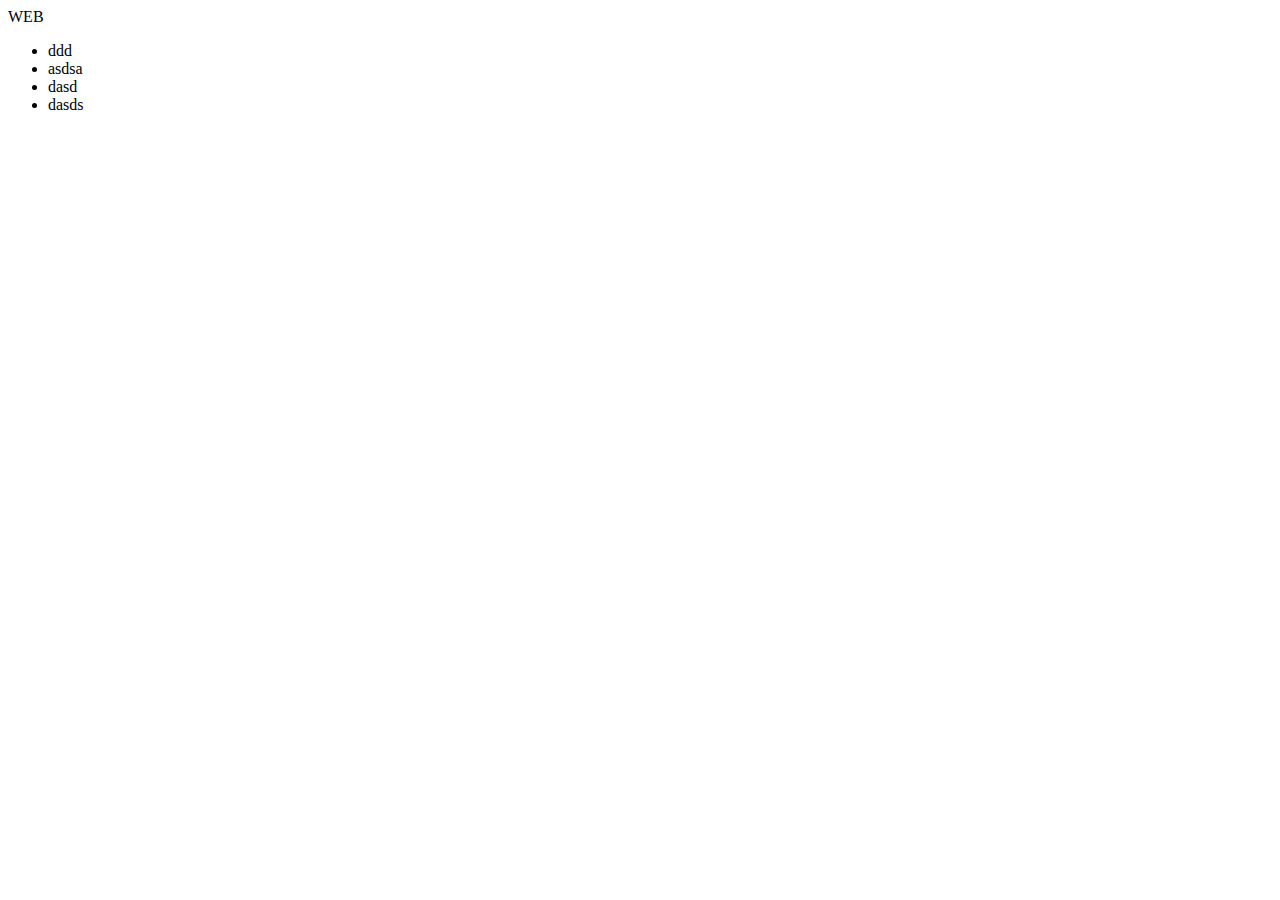
<file: HTML/index.html>
<!DOCTYPE html>
<html lang="en">
<head>
    <meta charset="UTF-8">
    <meta http-equiv="X-UA-Compatible" content="IE=edge">
    <meta name="viewport" content="width=device-width, initial-scale=1.0">
    <title>Document</title>
    <link rel="stylesheet" href="../CSS/style.css">
</head>
<body>
    <header>WEB</header>
    <body>
        <ul>
            <li>ddd</li>
            <li>asdsa</li>
            <li>dasd</li>
            <li>dasds</li>
        </ul>
    </body>
</body>
</html>
</file>
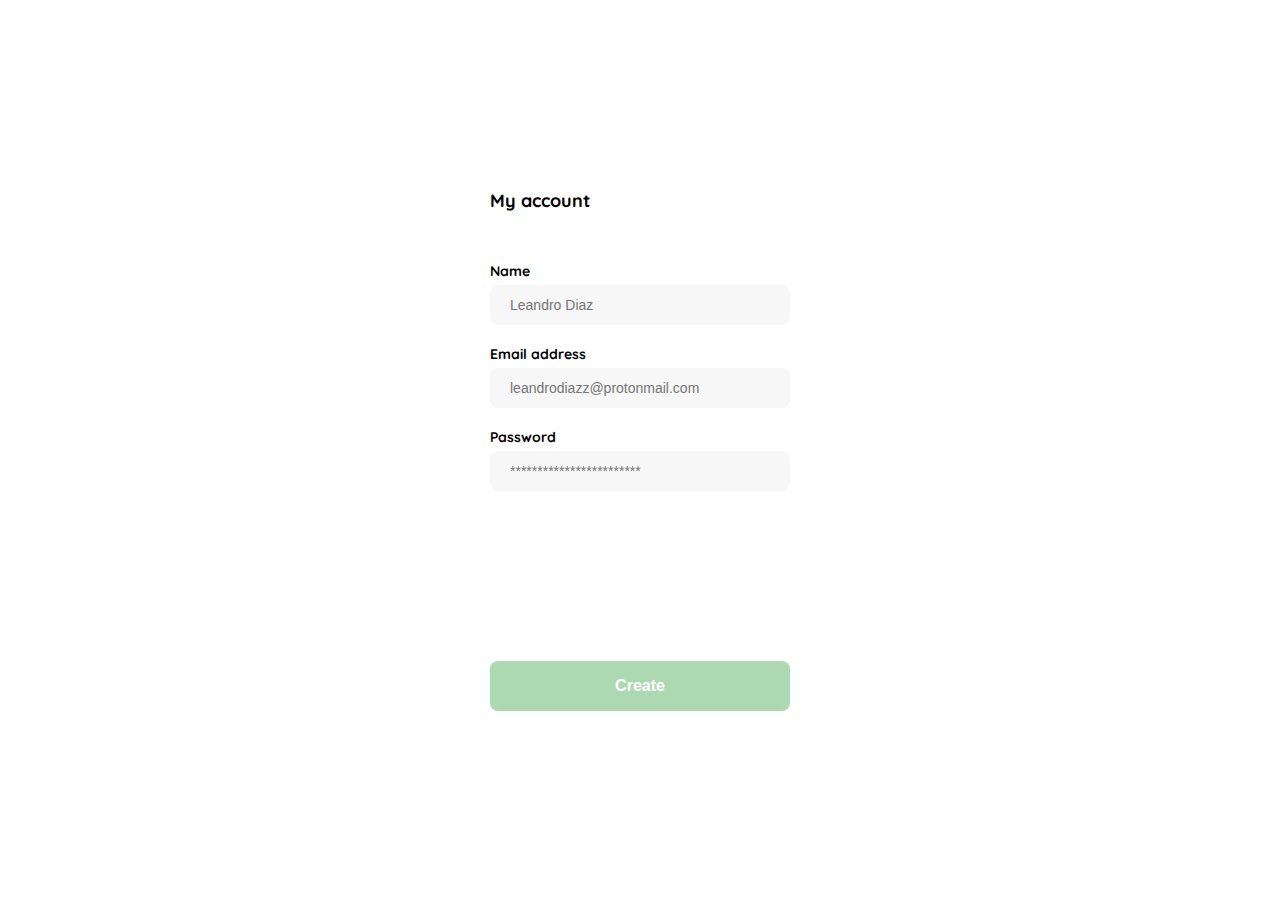
<file: HTML/create_account.html>
<!DOCTYPE html>
<html lang="en">
<head>
    <meta charset="UTF-8">
    <meta http-equiv="X-UA-Compatible" content="IE=edge">
    <meta name="viewport" content="width=device-width, initial-scale=1.0">
    <title>yardsale.com</title>
    <link rel="stylesheet" href="/CSS/create_account.css">
    <link rel="stylesheet" href="https://fonts.googleapis.com/css2?family=Quicksand:wght@300;500;700&display=swap">
</head>
<body>
    <section class="login">
        <form action="#" class="form-login">
            <h1 class="title">My account</h1>
            <label for="#" class="label">Name</label>
            <input type="text" class="input" placeholder="Leandro Diaz">
            <label for="#" class="label">Email address</label>
            <input type="email" class="input" placeholder="leandrodiazz@protonmail.com">
            <label for="#" class="label">Password</label>
            <input type="password" class="input" placeholder="************************">
            <input type="button" value="Create" class="primary-button">
        </form>
    </section>
</body>
</html>
</file>
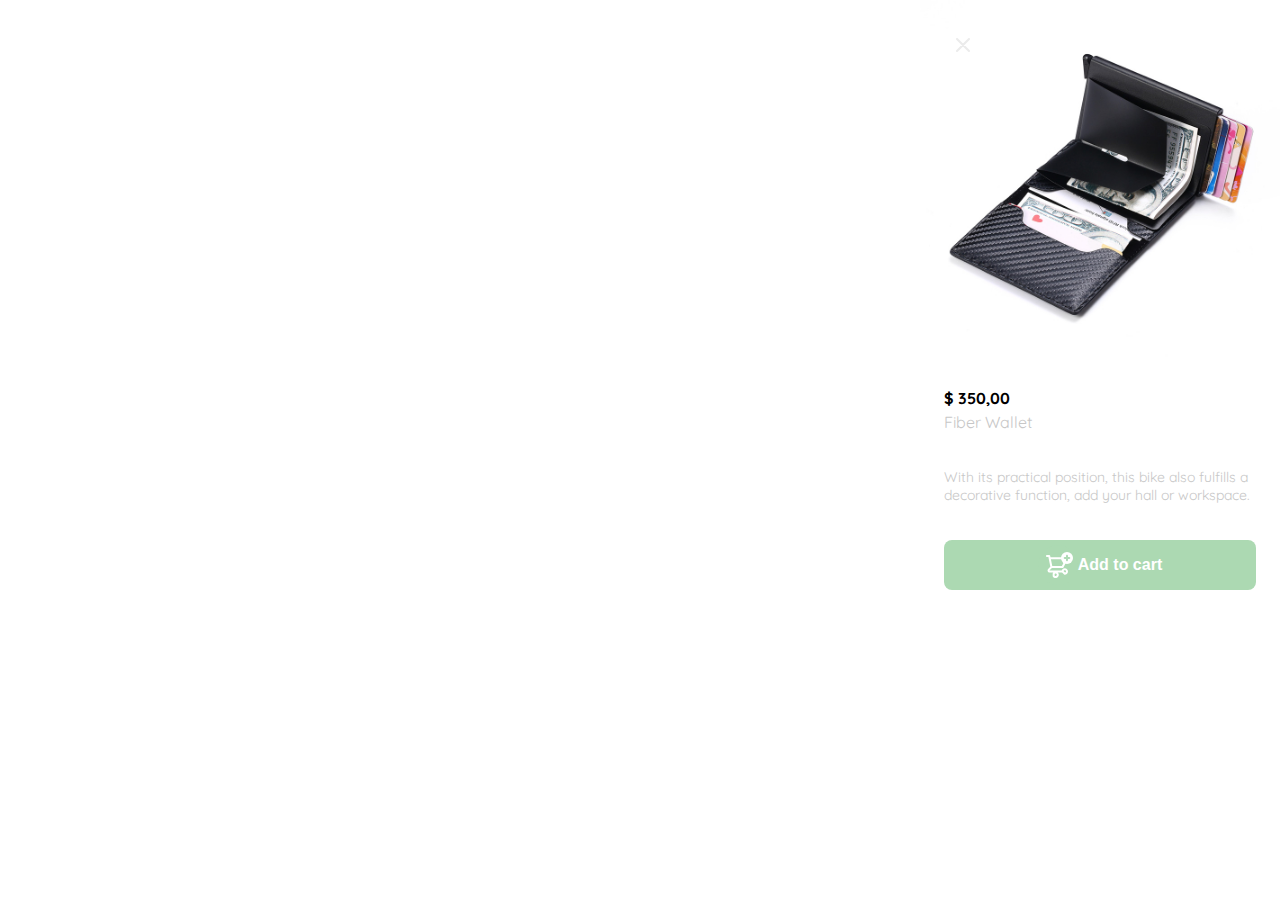
<file: HTML/description_product.html>
<!DOCTYPE html>
<html lang="en">
<head>
    <meta charset="UTF-8">
    <meta http-equiv="X-UA-Compatible" content="IE=edge">
    <meta name="viewport" content="width=device-width, initial-scale=1.0">
    <title>yardsale.com</title>
    <link rel="stylesheet" href="/CSS/description_product.css">
    <link rel="stylesheet" href="https://fonts.googleapis.com/css2?family=Quicksand:wght@300;500;700&display=swap">
</head>
<body>
    <aside class="product-detail">
        <div class="product-detail-close">
          <img src="/assets/symbols/icon_close.svg" alt="close">
        </div>
        <img src="/assets/products/H1a729b06db6f47d797aa475bd8fa5d05D.jpg" alt="bike">
        <div class="product-info">
          <p>$ 350,00</p>
          <p>Fiber Wallet</p>
          <p>With its practical position, this bike also fulfills a decorative function, add your hall or workspace.</p>
          <button class="primary-button add-to-cart-button">
            <img src="/assets/symbols/bt_add_to_cart.svg" alt="add to cart">
            Add to cart
          </button>
        </div>
    </aside>
</body>
</html>
</file>
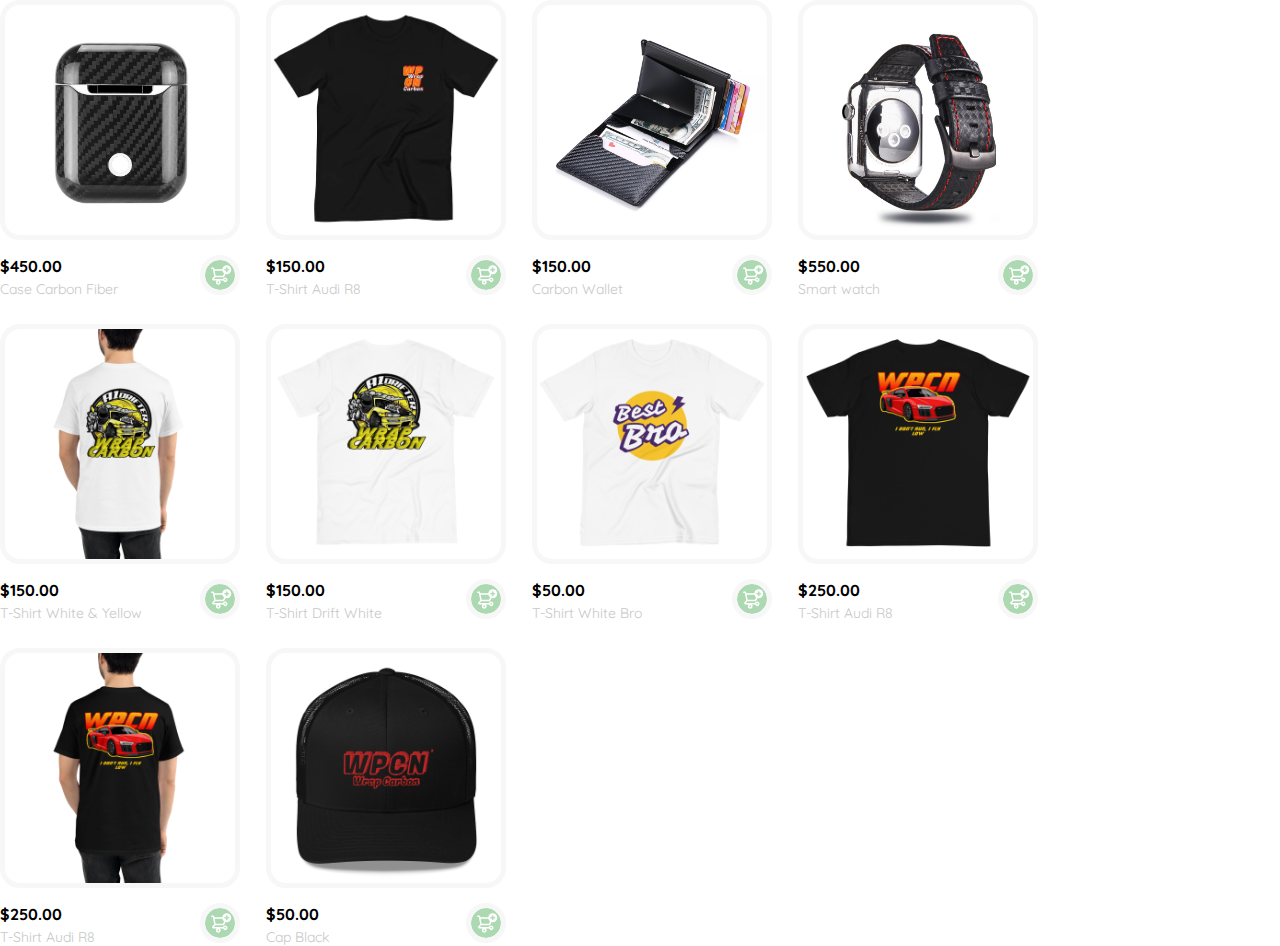
<file: HTML/home.html>
<!DOCTYPE html>
<html lang="en">
<head>
    <meta charset="UTF-8">
    <meta http-equiv="X-UA-Compatible" content="IE=edge">
    <meta name="viewport" content="width=device-width, initial-scale=1.0">
    <title>yardsale.com</title>
    <link rel="stylesheet" href="/CSS/home.css">
    <link rel="stylesheet" href="https://fonts.googleapis.com/css2?family=Quicksand:wght@300;500;700&display=swap">
</head>
<body>
    <main class="main-container">
        <section class="cards-container">
            <div class="product">
                <img src="/assets/products/H0c9b9225175845338725289dd3315308f.jpg" alt="case airpods">
                <div class="description_product">
                    <div>
                        <h3>$450.00</h3>
                        <p >Case Carbon Fiber</p>
                    </div>
                    <figure>
                        <img src="/assets/symbols/bt_add_to_cart.svg" alt="add to cart">
                    </figure>
                </div>
            </div>
            <div class="product">
                <img src="/assets/products/audir8 polo solo.png" alt="polo audi">
                <div class="description_product">
                    <div>
                        <h3>$150.00</h3>
                        <p >T-Shirt Audi R8</p>
                    </div>
                    <figure>
                        <img src="/assets/symbols/bt_add_to_cart.svg" alt="add to cart">
                    </figure>
                </div>
            </div>
            <div class="product">
                <img src="/assets/products/H1a729b06db6f47d797aa475bd8fa5d05D.jpg" alt="Carbon Wallet">
                <div class="description_product">
                    <div>
                        <h3>$150.00</h3>
                        <p >Carbon Wallet</p>
                    </div>
                    <figure>
                        <img src="/assets/symbols/bt_add_to_cart.svg" alt="add to cart">
                    </figure>
                </div>
            </div>
            <div class="product">
                <img src="/assets/products/Ha6cead3ca85a4e5ea782d087aee1b6a3O.jpg" alt="smart watch">
                <div class="description_product">
                    <div>
                        <h3>$550.00</h3>
                        <p >Smart watch</p>
                    </div>
                    <figure>
                        <img src="/assets/symbols/bt_add_to_cart.svg" alt="add to cart">
                    </figure>
                </div>
            </div>
            <div class="product">
                <img src="/assets/products/merchnew86_mockup_Back_Mens_White.png" alt="polo white">
                <div class="description_product">
                    <div>
                        <h3>$150.00</h3>
                        <p >T-Shirt White & Yellow</p>
                    </div>
                    <figure>
                        <img src="/assets/symbols/bt_add_to_cart.svg" alt="add to cart">
                    </figure>
                </div>
            </div>
            <div class="product">
                <img src="/assets/products/merchnew86_mockup_Back_Wrinkled_White.png" alt="tshirt white">
                <div class="description_product">
                    <div>
                        <h3>$150.00</h3>
                        <p >T-Shirt Drift White</p>
                    </div>
                    <figure>
                        <img src="/assets/symbols/bt_add_to_cart.svg" alt="add to cart">
                    </figure>
                </div>
            </div>
            <div class="product">
                <img src="/assets/products/merchnew86_mockup_Front_Wrinkled_White.png" alt="tshirt white bro">
                <div class="description_product">
                    <div>
                        <h3>$50.00</h3>
                        <p >T-Shirt White Bro</p>
                    </div>
                    <figure>
                        <img src="/assets/symbols/bt_add_to_cart.svg" alt="add to cart">
                    </figure>
                </div>
            </div>
            <div class="product">
                <img src="/assets/products/PicsArt_04-29-04.06_mockup_Back_Flat_Black.png" alt="tshirt audi r8 black">
                <div class="description_product">
                    <div>
                        <h3>$250.00</h3>
                        <p >T-Shirt Audi R8</p>
                    </div>
                    <figure>
                        <img src="/assets/symbols/bt_add_to_cart.svg" alt="add to cart">
                    </figure>
                </div>
            </div>
            <div class="product">
                <img src="/assets/products/PicsArt_04-29-04.06_mockup_Back_Mens_Black.png" alt="tshirt black audi r8">
                <div class="description_product">
                    <div>
                        <h3>$250.00</h3>
                        <p >T-Shirt Audi R8</p>
                    </div>
                    <figure>
                        <img src="/assets/symbols/bt_add_to_cart.svg" alt="add to cart">
                    </figure>
                </div>
            </div>
            <div class="product">
                <img src="/assets/products/WPCN_mockup_Front_Default_Black.png" alt="cap black">
                <div class="description_product">
                    <div>
                        <h3>$50.00</h3>
                        <p >Cap Black</p> 
                    </div>
                    <figure>
                        <img src="/assets/symbols/bt_add_to_cart.svg" alt="add to cart">
                    </figure>
                </div>
            </div>
        </section>
    </main>
</body>
</html>
</file>
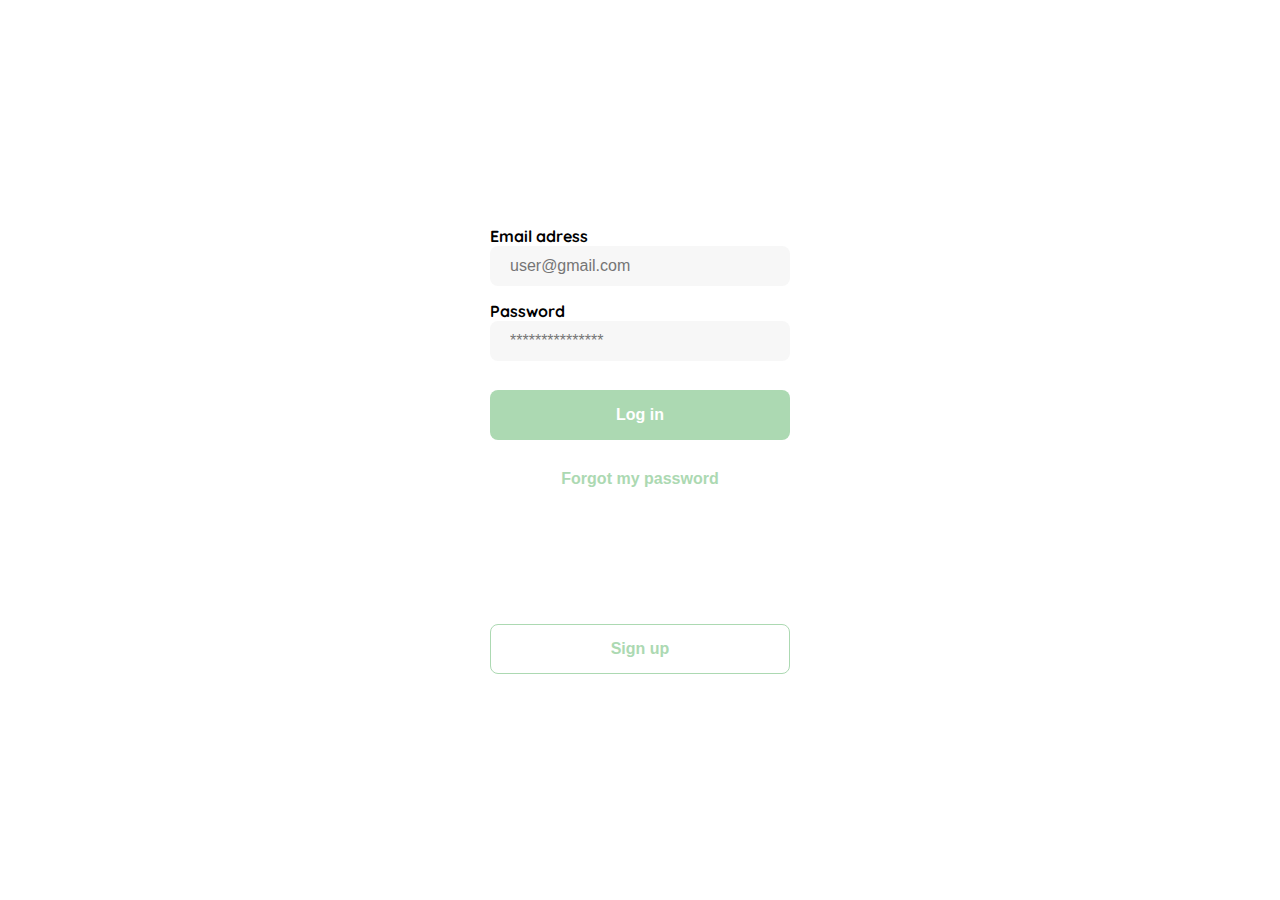
<file: HTML/login.html>
<!DOCTYPE html>
<html lang="en">
<head>
    <meta charset="UTF-8">
    <meta http-equiv="X-UA-Compatible" content="IE=edge">
    <meta name="viewport" content="width=device-width, initial-scale=1.0">
    <title>yardsale.com</title>
    <link rel="stylesheet" href="/CSS/login.css">
    <link rel="stylesheet" href="https://fonts.googleapis.com/css2?family=Quicksand:wght@300;500;700&display=swap">
</head>
<body>
    <section class="login">
        <form action="#" class="form-login">
            <img src="/assets/symbols/logo_yard_sale.svg" alt="logo yard sale" class="logo">
            <label for="#" class="label">Email adress</label>
            <input type="email" class="input" placeholder="user@gmail.com">
            <label for="#" class="label">Password</label>
            <input type="email" class="input" placeholder="***************">
            <input type="button" value="Log in" class="button primary-button">
            <input type="button" value="Forgot my password" class="button forgot-button">
            <input type="button" value="Sign up" class="button secundary-button">
        </form>
    </section>
</body>
</html>
</file>
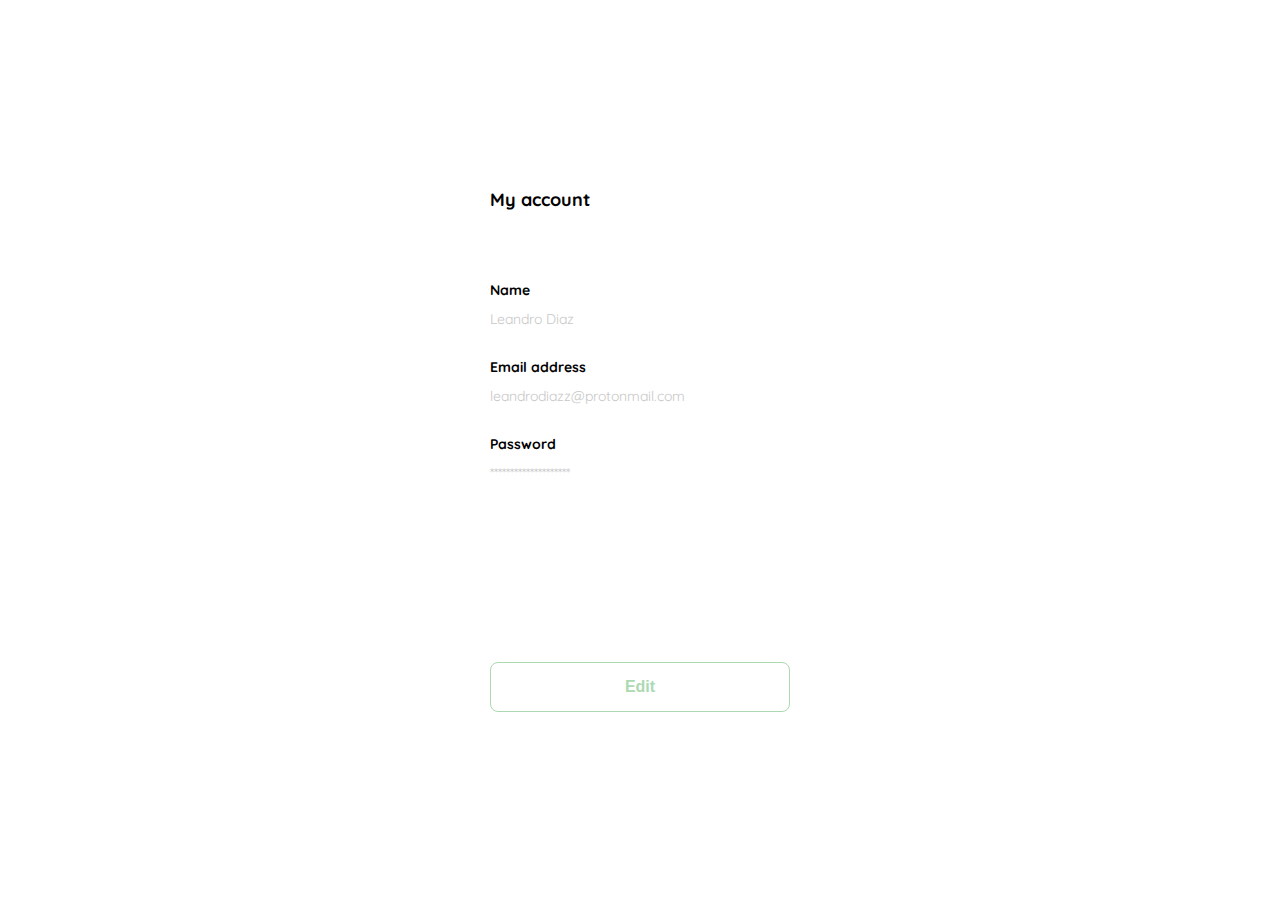
<file: HTML/my_account.html>
<!DOCTYPE html>
<html lang="en">
<head>
    <meta charset="UTF-8">
    <meta http-equiv="X-UA-Compatible" content="IE=edge">
    <meta name="viewport" content="width=device-width, initial-scale=1.0">
    <title>yardsale.com</title>
    <link rel="stylesheet" href="/CSS/my_account.css">
    <link rel="stylesheet" href="https://fonts.googleapis.com/css2?family=Quicksand:wght@300;500;700&display=swap">
</head>
<body>
    <section class="login">
        <form action="#" class="form-login">
            <h1 class="title">My account</h1>
            <label for="#" class="label">Name</label>
            <p class="text">Leandro Diaz</p>
            <label for="#" class="label">Email address</label>
            <p class="text">leandrodiazz@protonmail.com</p>
            <label for="#" class="label">Password</label>
            <p class="text">********************</p>            
            <input type="button" value="Edit" class="secundary-button">
        </form>
    </section>
</body>
</html>
</file>
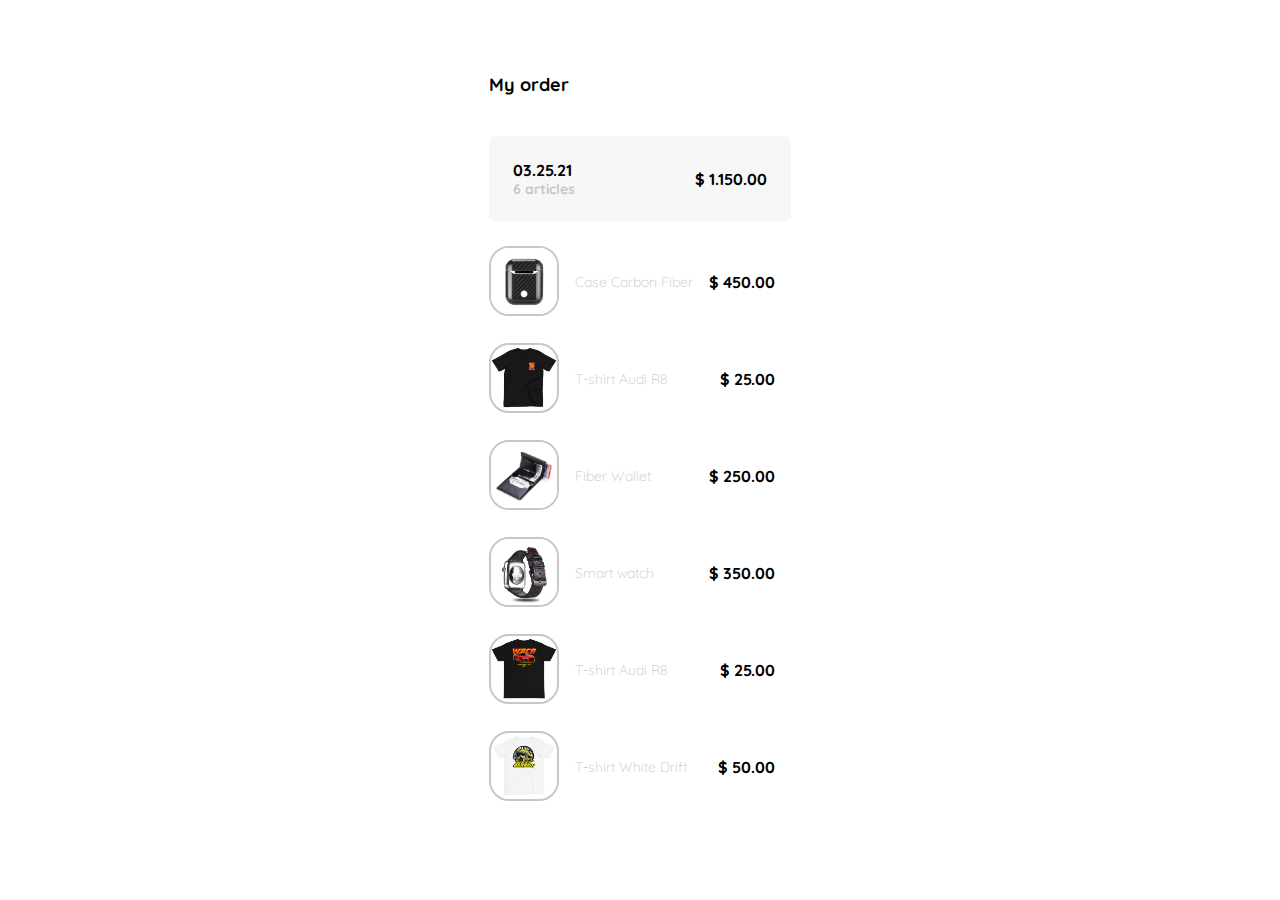
<file: HTML/my_order.html>
<!DOCTYPE html>
<html lang="en">
<head>
    <meta charset="UTF-8">
    <meta http-equiv="X-UA-Compatible" content="IE=edge">
    <meta name="viewport" content="width=device-width, initial-scale=1.0">
    <title>yardsale.com</title>
    <link rel="stylesheet" href="/CSS/my_order.css">
    <link rel="stylesheet" href="https://fonts.googleapis.com/css2?family=Quicksand:wght@300;500;700&display=swap">
</head>
<body>
    <section class="my_order">
        <div class="my_order_container">
            <h1>My order</h1>
            <div class="my_order_content">
                <div class="order">
                    <p>
                        <span>03.25.21</span>
                        <span id="articles">6 articles</span>
                    </p>
                    <p id="price">$ 1.150.00</p>
                </div>
                <div class="shopping_cart">
                    <figure>
                        <img src="/assets/products/H0c9b9225175845338725289dd3315308f.jpg" alt="case carbon fiber">
                    </figure>
                    <p>Case Carbon Fiber</p>
                    <h3>$ 450.00</h3>
                </div>
                <div class="shopping_cart">
                    <figure>
                        <img src="/assets/products/audir8 polo solo.png" alt="polo audi r8">
                    </figure>
                    <p>T-shirt Audi R8</p>
                    <h3>$ 25.00</h3>
                </div>
                <div class="shopping_cart">
                    <figure>
                        <img src="/assets/products/H1a729b06db6f47d797aa475bd8fa5d05D.jpg" alt="Wallet">
                    </figure>
                    <p>Fiber Wallet</p>
                    <h3>$ 250.00</h3>
                </div>
                <div class="shopping_cart">
                    <figure>
                        <img src="/assets/products/Ha6cead3ca85a4e5ea782d087aee1b6a3O.jpg" alt="smart watch">
                    </figure>
                    <p>Smart watch</p>
                    <h3>$ 350.00</h3>
                </div>
                <div class="shopping_cart">
                    <figure>
                        <img src="/assets/products/PicsArt_04-29-04.06_mockup_Back_Flat_Black.png" alt="polo audi r8">
                    </figure>
                    <p>T-shirt Audi R8</p>
                    <h3>$ 25.00</h3>
                </div>
                <div class="shopping_cart">
                    <figure>
                        <img src="/assets/products/merchnew86_mockup_Back_Wrinkled_White.png" alt="tshirt white drift">
                    </figure>
                    <p>T-shirt White Drift</p>
                    <h3>$ 50.00</h3>
                </div>
            </div>
        </div>
    </section>
</body>
</html>
</file>
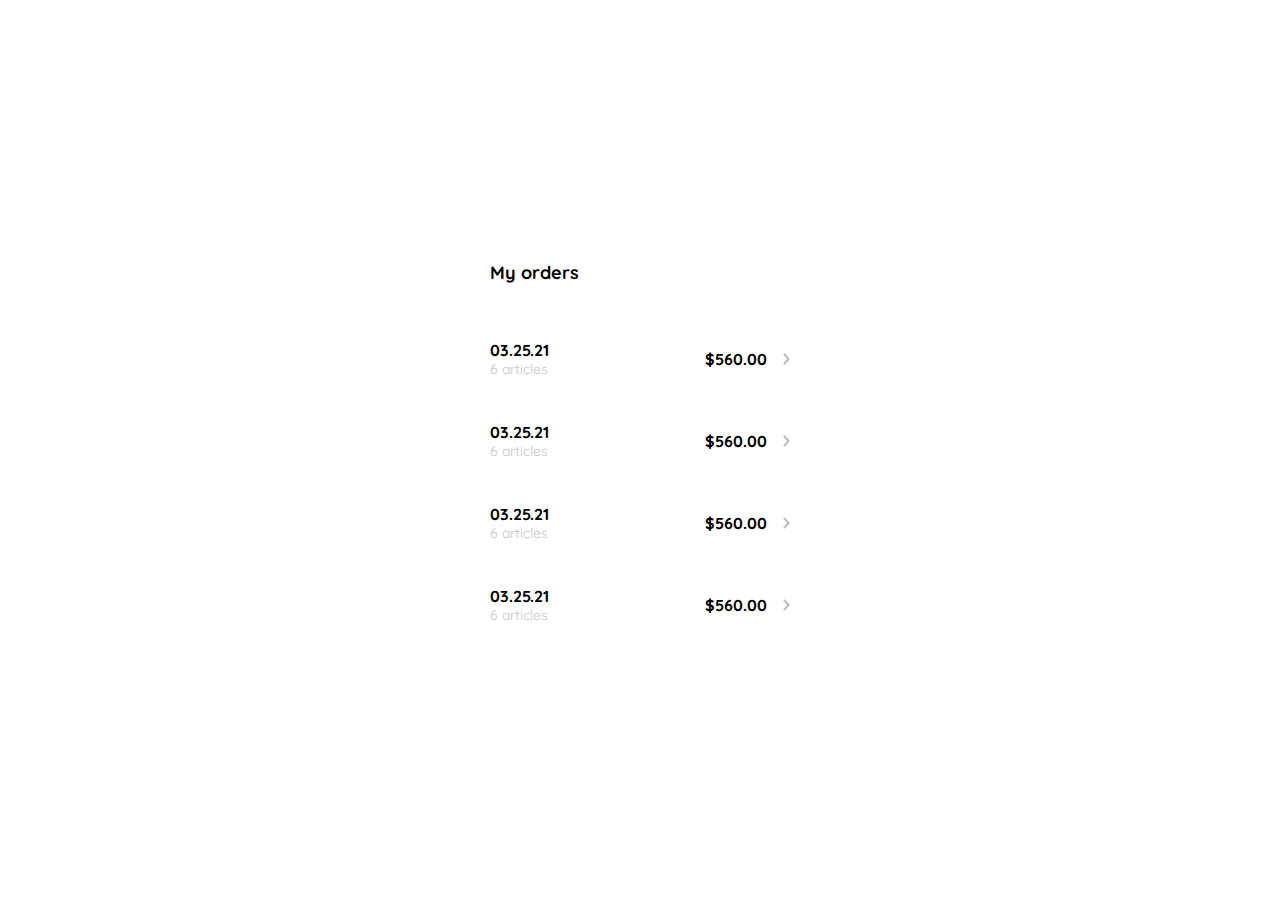
<file: HTML/my_total_orders.html>
<!DOCTYPE html>
<html lang="en">
<head>
    <meta charset="UTF-8">
    <meta http-equiv="X-UA-Compatible" content="IE=edge">
    <meta name="viewport" content="width=device-width, initial-scale=1.0">
    <title>yardsale.com</title>
    <link rel="stylesheet" href="/CSS/my_total_orders.css">
    <link rel="stylesheet" href="https://fonts.googleapis.com/css2?family=Quicksand:wght@300;500;700&display=swap">
</head>
<body>
    <div class="my-order">
        <div class="my-order-container">
          <h1 class="title">My orders</h1>
    
          <div class="my-order-content">
            <div class="order">
              <p>
                <span>03.25.21</span>
                <span>6 articles</span>
              </p>
              <p>$560.00</p>
              <img src="/assets/symbols/flechita.svg" alt="arrow">
            </div>
    
            <div class="order">
              <p>
                <span>03.25.21</span>
                <span>6 articles</span>
              </p>
              <p>$560.00</p>
              <img src="/assets/symbols/flechita.svg" alt="arrow">
            </div>
    
            <div class="order">
              <p>
                <span>03.25.21</span>
                <span>6 articles</span>
              </p>
              <p>$560.00</p>
              <img src="/assets/symbols/flechita.svg" alt="arrow">
            </div>
    
            <div class="order">
              <p>
                <span>03.25.21</span>
                <span>6 articles</span>
              </p>
              <p>$560.00</p>
              <img src="/assets/symbols/flechita.svg" alt="arrow">
            </div>
          </div>
        </div>
      </div>
</body>
</html>
</file>
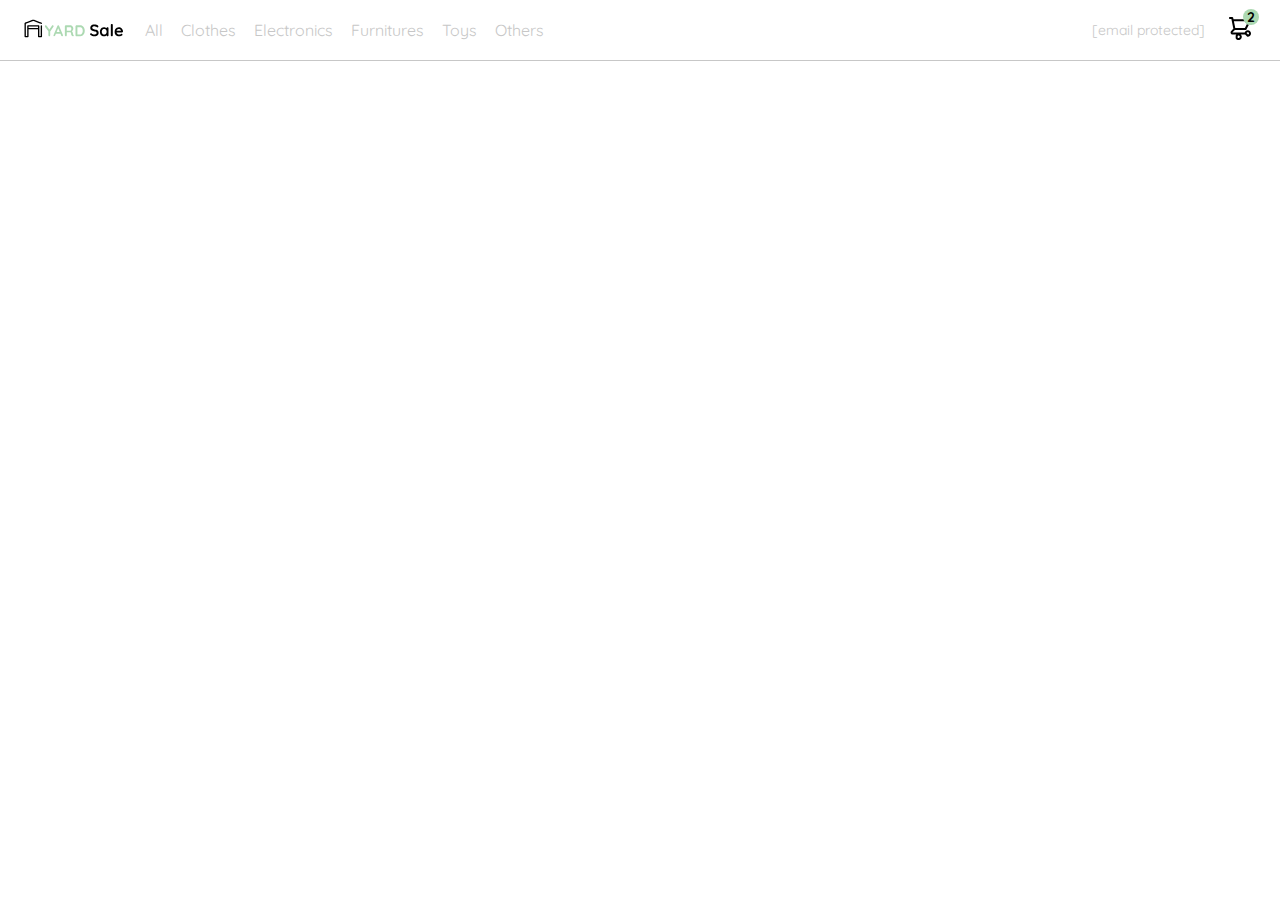
<file: HTML/nav_bar.html>
<!DOCTYPE html>
<html lang="en">
<head>
    <meta charset="UTF-8">
    <meta http-equiv="X-UA-Compatible" content="IE=edge">
    <meta name="viewport" content="width=device-width, initial-scale=1.0">
    <title>yardsale.com</title>
    <link rel="stylesheet" href="/CSS/nav_bar.css">
    <link rel="stylesheet" href="https://fonts.googleapis.com/css2?family=Quicksand:wght@300;500;700&display=swap">
</head>
<body>
    <nav>
        <img src="/assets/symbols/icon_menu.svg" alt="menu" class="menu">
    
        <div class="navbar-left">
          <img src="/assets/symbols/logo_yard_sale.svg" alt="logo" class="logo">
    
          <ul>
            <li>
              <a href="/">All</a>
            </li>
            <li>
              <a href="/">Clothes</a>
            </li>
            <li>
              <a href="/">Electronics</a>
            </li>
            <li>
              <a href="/">Furnitures</a>
            </li>
            <li>
              <a href="/">Toys</a>
            </li>
            <li>
              <a href="/">Others</a>
            </li>
          </ul>
        </div>
    
        <div class="navbar-right">
          <ul>
            <li class="navbar-email"><a href="/cdn-cgi/l/email-protection" class="__cf_email__" data-cfemail="15657974616f7c55706d74786579703b767a78">[email&#160;protected]</a></li>
            <li class="navbar-shopping-cart">
              <img src="/assets/symbols/icon_shopping_cart_notification.svg" alt="shopping cart">
              <div>2</div>
            </li>
          </ul>
        </div>
      </nav>
</body>
</html>
</file>
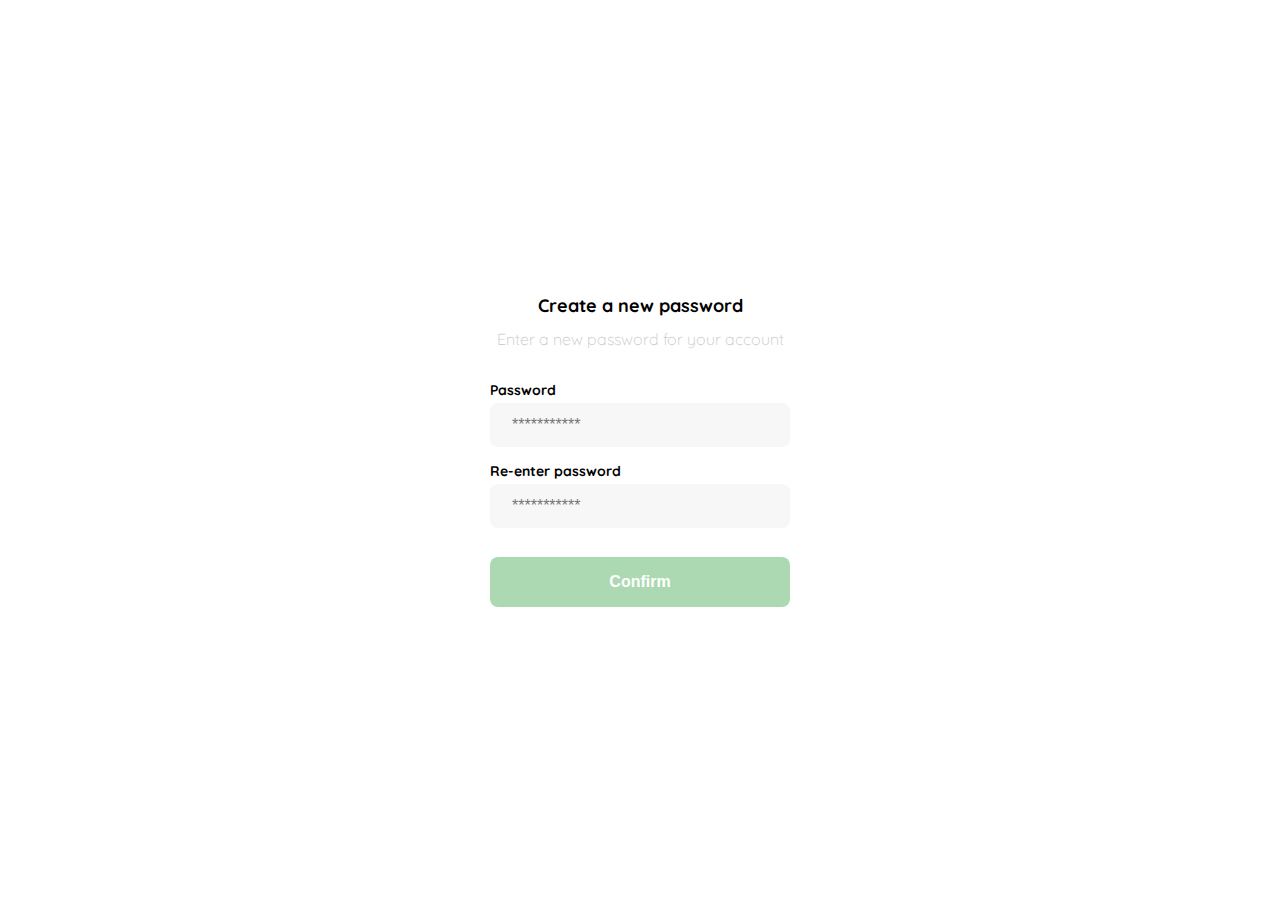
<file: HTML/new_password.html>
<!DOCTYPE html>
<html lang="en">
<head>
    <meta charset="UTF-8">
    <meta http-equiv="X-UA-Compatible" content="IE=edge">
    <meta name="viewport" content="width=device-width, initial-scale=1.0">
    <title>yardsale.com</title>
    <link rel="stylesheet" href="../CSS/new_password.css">
    <link rel="stylesheet" href="https://fonts.googleapis.com/css2?family=Quicksand:wght@300;500;700&display=swap">
</head>
<body>
    <section class="login">
        <section class="form-container">
            <img src="/assets/symbols/logo_yard_sale.svg" alt="logo yard sale" class="logo">
            <h1 class="title">Create a new password</h1>
            <h2 class="subtitle">Enter a new password for your account</h2>
            <form action="#" class="form">
                <label for="password" class="label">Password</label>
                <input type="password" id="password" placeholder="***********" class="input input-password">
                <label for="re-enter-password" class="label">Re-enter password</label>
                <input type="password" id="new-password" placeholder="***********" class="input input-password">
                <input type="submit" value="Confirm" class="primary-button login-button">
            </form>
        </section>
    </section>
</body>
</html>
</file>
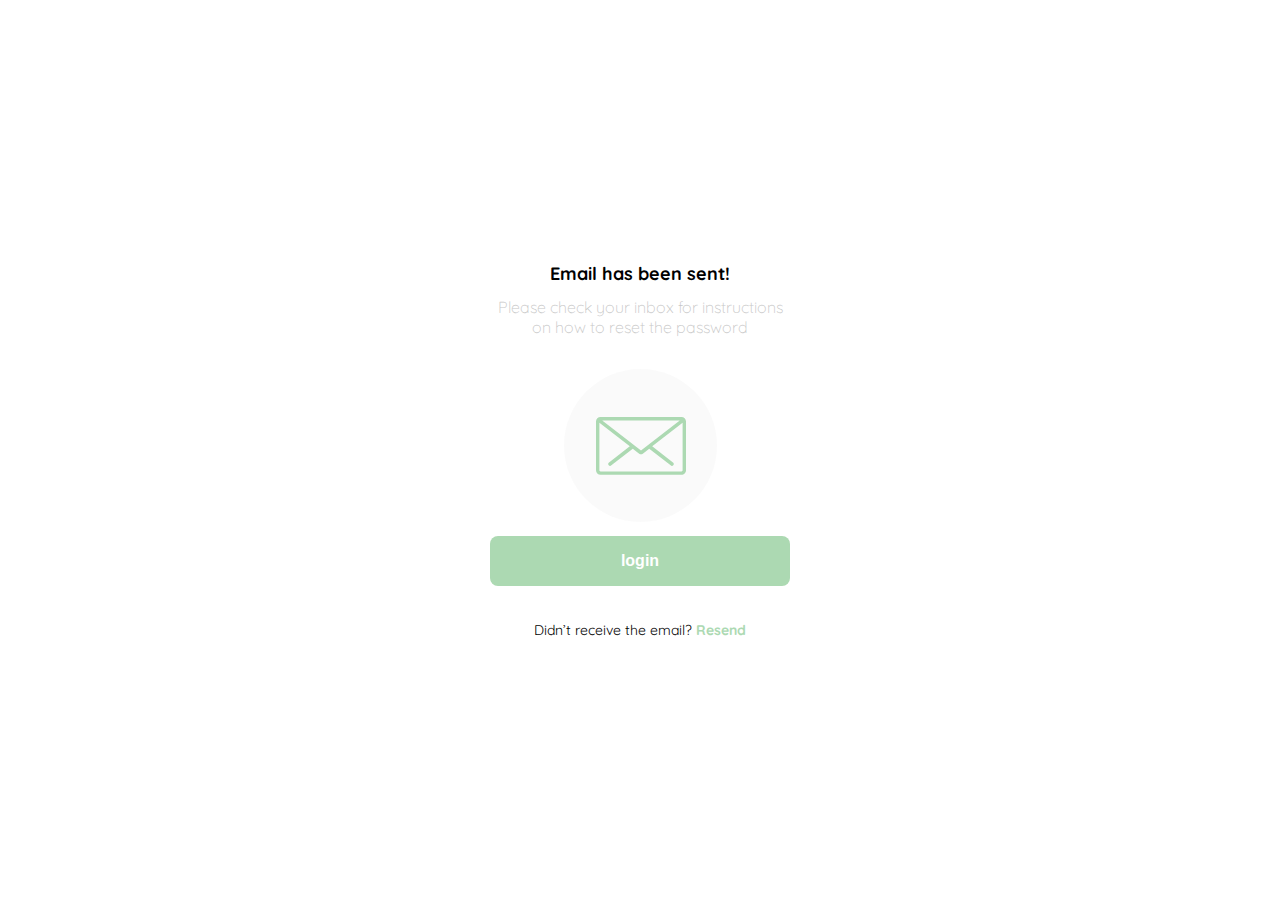
<file: HTML/password_recovery.html>
<!DOCTYPE html>
<html lang="en">
<head>
    <meta charset="UTF-8">
    <meta http-equiv="X-UA-Compatible" content="IE=edge">
    <meta name="viewport" content="width=device-width, initial-scale=1.0">
    <title>yardsale.com</title>
    <link rel="stylesheet" href="/CSS/password_recovery.css">
    <link rel="stylesheet" href="https://fonts.googleapis.com/css2?family=Quicksand:wght@300;500;700&display=swap">
</head>
<body>
    <section class="login">
        <section class="main-container">
            <img src="/assets/symbols/logo_yard_sale.svg" alt="logo yard sale" class="logo">
            <h1 class="title">Email has been sent!</h1>
            <h2 class="subtitle">Please check your inbox for instructions on how to reset the password</h2>
            <img src="/assets/symbols/email.svg" alt="simbol email" class="simbol-email">
            <input type="button" value="login" class="primary-button">
            <p class="text">Didn’t receive the email?<a href="###"> Resend</a></p>
        </section>
    </section>
</body>
</html>
</file>
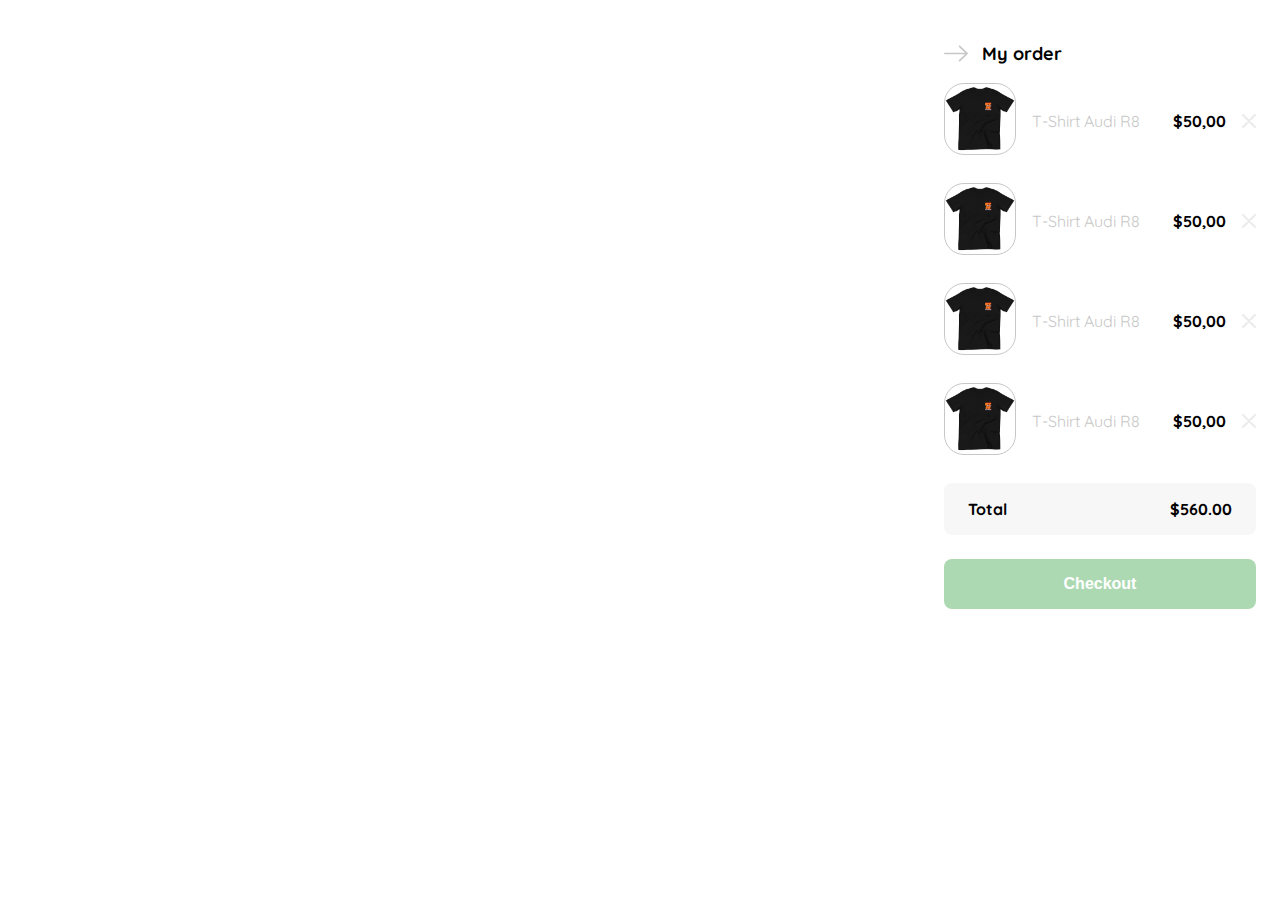
<file: HTML/shopping_car.html>
<!DOCTYPE html>
<html lang="en">
<head>
    <meta charset="UTF-8">
    <meta http-equiv="X-UA-Compatible" content="IE=edge">
    <meta name="viewport" content="width=device-width, initial-scale=1.0">
    <title>yardsale.com</title>
    <link rel="stylesheet" href="/CSS/shopping_car.css">
    <link rel="stylesheet" href="https://fonts.googleapis.com/css2?family=Quicksand:wght@300;500;700&display=swap">
</head>
<body>
    <aside class="product-detail">
        <div class="title-container">
          <img src="/assets/symbols/flecha_left.svg" alt="arrow">
          <p class="title">My order</p>
        </div>
    
        <div class="my-order-content">
          <div class="shopping-cart">
            <figure>
              <img src="/assets/products/audir8 polo solo.png" alt="bike">
            </figure>
            <p>T-Shirt Audi R8</p>
            <p>$50,00</p>
            <img src="/assets/symbols/icon_close.svg" alt="close">
          </div>

          <div class="shopping-cart">
            <figure>
              <img src="/assets/products/audir8 polo solo.png" alt="bike">
            </figure>
            <p>T-Shirt Audi R8</p>
            <p>$50,00</p>
            <img src="/assets/symbols/icon_close.svg" alt="close">
          </div>

          <div class="shopping-cart">
            <figure>
              <img src="/assets/products/audir8 polo solo.png" alt="bike">
            </figure>
            <p>T-Shirt Audi R8</p>
            <p>$50,00</p>
            <img src="/assets/symbols/icon_close.svg" alt="close">
          </div>

          <div class="shopping-cart">
            <figure>
              <img src="/assets/products/audir8 polo solo.png" alt="bike">
            </figure>
            <p>T-Shirt Audi R8</p>
            <p>$50,00</p>
            <img src="/assets/symbols/icon_close.svg" alt="close">
          </div>
    
          
    
          <div class="order">
            <p>
              <span>Total</span>
            </p>
            <p>$560.00</p>
          </div>
    
          <button class="primary-button">
            Checkout
          </button>
        </div>
      </div>
      </aside>
</body>
</html>
</file>
<file: CSS/style.css>
li {
    text-decoration: none;
}
</file>
<file: CSS/create_account.css>
:root {
    --white: #FFFFFF;
    --black: #000000;
    --very-light-pink: #C7C7C7;
    --text-input-field: #F7F7F7;
    --hospital-green: #ACD9B2;
    --sm: 1.4rem;
    --md: 1.6rem;
    --lg: 1.8rem;
}

*{
    box-sizing: border-box;
    margin: 0;
    padding: 0;
}

html {
    font-size: 62.5%;
    font-family: 'Quicksand', sans-serif ;
}

.login {
    width: 100%;
    height: 100vh;
    display: grid;
    place-items: center;
}

.form-login {
    display: grid;
    grid-template-rows: auto;
    width: 30rem;
}
.title {
    margin-right: 50%;
    font-size: var(--lg);
    font-weight: bolder;
    margin-bottom: 5rem;
}

.label {
    font-size: var(--sm);
    font-weight: bold;
    margin-bottom: 0.5rem;
}

.input {
    background-color: var(--text-input-field);
    font-size: var(--sm);
    width: 100%;
    height: 3rem;
    padding: 2rem;
    border: none;
    border-radius: 0.8rem;
    margin-bottom: 2rem;

}

.primary-button {
    background-color: var(--hospital-green);
    width: 100%;
    height: 5rem;
    border: none;
    border-radius: 0.8rem;
    font-size: var(--md);
    font-weight: bold;
    color: var(--white);
    margin-top: 50%;
    cursor: pointer;
}
</file>
<file: CSS/description_product.css>
:root {
    --white: #FFFFFF;
    --black: #000000;
    --very-light-pink: #C7C7C7;
    --text-input-field: #F7F7F7;
    --hospital-green: #ACD9B2;
    --sm: 14px;
    --md: 16px;
    --lg: 18px;
  }
  body {
    margin: 0;
    font-family: 'Quicksand', sans-serif;
  }
  .product-detail {
    width: 360px;
    padding-bottom: 24px;
    position: absolute;
    right: 0;
  }
  .product-detail-close {
    background: var(--white);
    width: 14px;
    height: 14px;
    position: absolute;
    top: 24px;
    left: 24px;
    z-index: 2;
    padding: 12px;
    border-radius: 50%;
  }
  .product-detail-close:hover {
    cursor: pointer;
  }
  .product-detail > img:nth-child(2) {
    width: 100%;
    height: 360px;
    object-fit: cover;
    border-radius: 0 0 20px 20px;
  }
  .product-info {
    margin: 24px 24px 0 24px;
  }
  .product-info p:nth-child(1) {
    font-weight: bold;
    font-size: var(--md);
    margin-top: 0;
    margin-bottom: 4px;
  }
  .product-info p:nth-child(2) {
    color: var(--very-light-pink);
    font-size: var(--md);
    margin-top: 0;
    margin-bottom: 36px;
  }
  .product-info p:nth-child(3) {
    color: var(--very-light-pink);
    font-size: var(--sm);
    margin-top: 0;
    margin-bottom: 36px;
  }
  .primary-button {
    background-color: var(--hospital-green);
    border-radius: 8px;
    border: none;
    color: var(--white);
    width: 100%;
    cursor: pointer;
    font-size: var(--md);
    font-weight: bold;
    height: 50px;
  }
  .add-to-cart-button {
    display: flex;
    align-items: center;
    justify-content: center;
  }
  @media (max-width: 640px) {
    .product-detail {
      width: 100%;
    }
  }
</file>
<file: CSS/home.css>
:root {
    --white: #FFFFFF;
    --black: #000000;
    --very-light-pink: #C7C7C7;
    --text-input-field: #F7F7F7;
    --hospital-green: #ACD9B2;
    --sm: 1.4rem;
    --md: 1.6rem;
    --lg: 1.8rem;
}

*{
    box-sizing: border-box;
    margin: 0;
    padding: 0;
}

html {
    font-size: 62.5%;
    font-family: 'Quicksand', sans-serif ;
}


.cards-container {
    display: grid;
    grid-template-columns: repeat(auto-fill, 240px);
    gap: 26px;
}

.product {
    width: 240px;
}

.product img{
    width: 240px;
    height: 240px;
    border: 5px solid var(--text-input-field);
    border-radius: 20px;
    object-fit: cover;
}

.description_product{
    display: flex;
    justify-content: space-between;
    align-items: center;
    margin-top: 12px;
}

.description_product h3{
    font-weight: bold;
    font-size: var(--md);
    margin-top: 0;
    margin-bottom: 4px;
}

.description_product p{
    font-size: var(--sm);
    margin-top: 0;
    margin-bottom: 0;
    color: var(--very-light-pink);
}

.product figure{
    margin: 0;
}
.product figure img{
    width: 40px;
    height: 40px;
}

.product h3 p{
    position: relative;
    display: flex;
    align-self: center;
    margin-top: 25px;
}

@media (max-width: 640px) {
    .cards-container {
        grid-template-columns: repeat(auto-fill, 140px);
    }

    .product{
        width: 140px;
    }

    .product img{
        width: 140px;
        height: 140px;
    }

    .product h3{
        font-size: 1.4rem;
    }

    .product p{
        font-size: 0.9rem;
    }
}
</file>
<file: CSS/login.css>
:root {
    --white: #FFFFFF;
    --black: #000000;
    --very-light-pink: #C7C7C7;
    --text-input-field: #F7F7F7;
    --hospital-green: #ACD9B2;
    --sm: 1.4rem;
    --md: 1.6rem;
    --lg: 1.8rem;
}

*{
    box-sizing: border-box;
    margin: 0;
    padding: 0;
}

html {
    font-size: 62.5%;
    font-family: 'Quicksand', sans-serif ;
}

.login {
    width: 100%;
    height: 100vh;
    display: grid;
    place-items: center;
}

.logo {
    width: 15rem;
    margin-bottom: 4.8rem;
    justify-self: center;
    display: none;

}

.form-login {
    display: grid;
    grid-template-rows: auto;
    width: 30rem;
}

.label {
    font-size: var(--md);
    font-weight: bold;
}

.input {
    background-color: var(--text-input-field);
    border: none;
    width: 100%;
    height: 3rem;
    padding: 2rem;
    border-radius: 0.8rem;
    font-size: var(--md);
    margin-bottom: 1.5rem;
}

.button {
    width: 100%;
    height: 5rem;
    margin-top: 1.4rem;
    cursor: pointer;
    font-size: var(--md);
    font-weight: bold;
    border-radius: 0.8rem;
}

.primary-button {
    background-color: var(--hospital-green);
    border: none;
    color: var(--white);
}

.forgot-button {
    background-color: var(--white);
    border: none;
    color: var(--hospital-green);
}

.secundary-button {
    margin-top: 40%;
    background-color: var(--white);
    border: 1px solid var(--hospital-green);
    color: var(--hospital-green);
}

@media (max-width: 520px) {
    .logo{
        display: block;
    }
}
</file>
<file: CSS/my_account.css>
:root {
    --white: #FFFFFF;
    --black: #000000;
    --very-light-pink: #C7C7C7;
    --text-input-field: #F7F7F7;
    --hospital-green: #ACD9B2;
    --sm: 1.4rem;
    --md: 1.6rem;
    --lg: 1.8rem;
}

*{
    box-sizing: border-box;
    margin: 0;
    padding: 0;
}

html {
    font-size: 62.5%;
    font-family: 'Quicksand', sans-serif ;
}

.login {
    width: 100%;
    height: 100vh;
    display: grid;
    place-items: center;
}

.form-login {
    display: grid;
    grid-template-rows: auto;
    width: 30rem;
}

.title {
    margin-bottom: 7rem;
    text-align: left;
    font-size: var(--lg);
}

.label {
    font-size: var(--sm);
    font-weight: bold ;
    margin-bottom: 1.1rem;
}

.text {
    font-size: var(--sm);
    color: var(--very-light-pink);
    margin-bottom: 3rem;
}

.secundary-button {
    margin-top: 50%;
    background-color: var(--white);
    border: 1px solid var(--hospital-green);
    border-radius: 0.8rem;
    width: 100%;
    height: 5rem;
    font-size: var(--md);
    color: var(--hospital-green);
    font-weight: bold;

}
</file>
<file: CSS/my_order.css>
:root {
    --white: #FFFFFF;
    --black: #000000;
    --very-light-pink: #C7C7C7;
    --text-input-field: #F7F7F7;
    --hospital-green: #ACD9B2;
    --sm: 1.4rem;
    --md: 1.6rem;
    --lg: 1.8rem;
}

*{
    box-sizing: border-box;
    margin: 0;
    padding: 0;
}

html {
    font-size: 62.5%;
    font-family: 'Quicksand', sans-serif ;
}

.my_order {
    width: 100%;
    height: 100vh;
    display: grid;
    place-items: center;
}

.my_order_container h1{
    font-size: var(--lg);
    margin-bottom: 40px;
}

.my_order_container {
    display: grid;
    grid-template-rows: auto 1fr auto;
}

.my_order_content{
    display: flex;
    flex-direction: column;
}

.order {
    display: grid;
    grid-template-columns: auto 1fr;
    gap: 16px;
    align-items: center;
    background-color: var(--text-input-field);
    margin-bottom: 24px;
    border-radius: 8px;
    padding:24px;
}

.order p{
    font-size: var(--md);
    font-weight: bold;
    display: flex;
    flex-direction: column;
}

#articles {
    font-size: var(--sm);
    color: var(--very-light-pink);
    font-weight: bold;
}

#price{
    text-align: right;
    font-weight: bold;
}

.shopping_cart{
    display: grid;
    grid-template-columns: auto 1fr auto auto;
    gap: 16px;
    margin-bottom: 24px;
    align-items: center;
}

.shopping_cart figure{
    margin: 0;
}

.shopping_cart figure img{
    width: 70px;
    height: 70px;
    border: 2px solid var(--very-light-pink);
    border-radius: 20px;
    object-fit: cover;
}

.shopping_cart p{
    font-size: var(--sm);
    color: var(--very-light-pink);
    font-weight: 300;
}

.shopping_cart h3{
    font-size: var(--md);
    font-weight: bold;
}
</file>
<file: CSS/my_total_orders.css>
:root {
    --white: #FFFFFF;
    --black: #000000;
    --very-light-pink: #C7C7C7;
    --text-input-field: #F7F7F7;
    --hospital-green: #ACD9B2;
    --sm: 14px;
    --md: 16px;
    --lg: 18px;
  }
  body {
    margin: 0;
    font-family: 'Quicksand', sans-serif;
  }
  .my-order {
    width: 100%;
    height: 100vh;
    display: grid;
    place-items: center;
  }
  .title {
    font-size: var(--lg);
    margin-bottom: 40px;
  }
  .my-order-container {
    display: grid;
    grid-template-rows: auto 1fr auto;
    width: 300px;
  }
  .my-order-content {
    display: flex;
    flex-direction: column;
  }
  .order {
    display: grid;
    grid-template-columns: auto 1fr auto;
    gap: 16px;
    align-items: center;
    margin-bottom: 12px;
  }
  .order p:nth-child(1) {
    display: flex;
    flex-direction: column;
  }
  .order p span:nth-child(1) {
    font-size: var(--md);
    font-weight: bold;
  }
  .order p span:nth-child(2) {
    font-size: var(--sm);
    color: var(--very-light-pink);
  }
  .order p:nth-child(2) {
    text-align: end;
    font-weight: bold;
  }
</file>
<file: CSS/nav_bar.css>
:root {
    --white: #FFFFFF;
    --black: #000000;
    --very-light-pink: #C7C7C7;
    --text-input-field: #F7F7F7;
    --hospital-green: #ACD9B2;
    --sm: 14px;
    --md: 16px;
    --lg: 18px;
  }
  body {
    margin: 0;
    font-family: 'Quicksand', sans-serif;
  }
  nav {
    display: flex;
    justify-content: space-between;
    padding: 0 24px;
    border-bottom: 1px solid var(--very-light-pink);
  }
  .menu {
    display: none;
  }
  .logo {
    width: 100px;
  }
  .navbar-left ul,
  .navbar-right ul {
    list-style: none;
    padding: 0;
    margin: 0;
    display: flex;
    align-items: center;
    height: 60px;
  }
  .navbar-left {
    display: flex;
  }
  .navbar-left ul {
    margin-left: 12px;
  }
  .navbar-left ul li a,
  .navbar-right ul li a {
    text-decoration: none;
    color: var(--very-light-pink);
    border: 1px solid var(--white);
    padding: 8px;
    border-radius: 8px;
  }
  .navbar-left ul li a:hover,
  .navbar-right ul li a:hover {
    border: 1px solid var(--hospital-green);
    color: var(--hospital-green);
  }
  .navbar-email {
    color: var(--very-light-pink);
    font-size: var(--sm);
    margin-right: 12px;
  }
  .navbar-shopping-cart {
    position: relative;
  }
  .navbar-shopping-cart div {
    width: 16px;
    height: 16px;
    background-color: var(--hospital-green);
    border-radius: 50%;
    font-size: var(--sm);
    font-weight: bold;
    position: absolute;
    top: -6px;
    right: -3px;
    display: flex;
    justify-content: center;
    align-items: center;
  }
  @media (max-width: 640px) {
    .menu {
      display: block;
    }
    .navbar-left ul {
      display: none;
    }
    .navbar-email {
      display: none;
    }
  }
</file>
<file: CSS/new_password.css>
:root {
    --white: #FFFFFF;
    --black: #000000;
    --very-light-pink: #C7C7C7;
    --text-input-field: #F7F7F7;
    --hospital-green: #ACD9B2;
    --sm: 1.4rem;
    --md: 1.6rem;
    --lg: 1.8rem;
}

*{
    box-sizing: border-box;
    margin: 0;
    padding: 0;
}

html {
    font-size: 62.5%;
    font-family: 'Quicksand', sans-serif ;
}

.login {
    width: 100%;
    height: 100vh;
    display: grid;
    place-items: center;
}

.form-container {
    display: grid;
    grid-template-rows: auto 1fr auto;
    width: 30rem;
}

.logo {
    width: 15rem;
    margin-bottom: 4.8rem;
    justify-self: center;
    display: none;
}

.title {
    font-size: var(--lg);
    margin-bottom: 1.2rem;
    text-align: center;
}

.subtitle {
    color: var(--very-light-pink);
    font-size: var(--md);
    font-weight: 300;
    margin-top: 0;
    margin-bottom: 3.2rem;
    text-align: center;
}

.form {
    display: flex;
    flex-direction: column;
}

.label {
    font-size: var(--sm);
    font-weight: bold;
    margin-bottom: 0.4rem;
}

.input {
    background-color: var(--text-input-field);
    border: none;
    border-radius: 0.8rem;
    height: 3rem;
    font-size: var(--md);
    padding: 2.2rem;
    margin-bottom: 1.5rem;
}

.primary-button {
    background-color: var(--hospital-green);
    border: none;
    border-radius: 0.8rem;
    width: 100%;
    height: 5rem;
    font-size: var(--md);
    color: var(--white);
    font-weight: bold;
    cursor: pointer;
    margin-top: 1.4rem;
}

@media (max-width : 640px){
    .logo{
        display: block;
    }
}
</file>
<file: CSS/password_recovery.css>
:root {
    --white: #FFFFFF;
    --black: #000000;
    --very-light-pink: #C7C7C7;
    --text-input-field: #F7F7F7;
    --hospital-green: #ACD9B2;
    --sm: 1.4rem;
    --md: 1.6rem;
    --lg: 1.8rem;
}

*{
    box-sizing: border-box;
    margin: 0;
    padding: 0;
}

html {
    font-size: 62.5%;
    font-family: 'Quicksand', sans-serif ;
}

.login {
    width: 100%;
    height: 100vh;
    display: grid;
    place-items: center;
}

.main-container {
    display: grid;
    grid-template-rows: auto;
    width: 30rem;
}

.logo {
    width: 15rem;
    margin-bottom: 4.8rem;
    justify-self: center;
    display: none;
}

.title {
    color: var(--black);
    font-size: var(--lg);
    margin-bottom: 1.2rem;
    text-align: center;

}

.subtitle {
    color: var(--very-light-pink);
    font-size: var(--md);
    font-weight: 300;
    margin-top: 0;
    margin-bottom: 3.2rem;
    text-align: center;
}

.simbol-email {
    justify-self: center;
}

.primary-button {
    background-color: var(--hospital-green);
    border: none;
    border-radius: 0.8rem;
    width: 100%;
    height: 5rem;
    color: var(--white);
    font-size: var(--md);
    font-weight: bold;
    cursor: pointer;
    margin-top: 1.4rem;
}
.text {
    font-size: var(--sm);
    margin-top: 3.5rem;
    text-align: center;
}

.text a{
    text-decoration: none;
    font-weight: bold;
    color: var(--hospital-green);
}

@media (max-width: 520px) {
    .logo{
        display: block;
    }
}
</file>
<file: CSS/shopping_car.css>
:root {
    --white: #FFFFFF;
    --black: #000000;
    --very-light-pink: #C7C7C7;
    --text-input-field: #F7F7F7;
    --hospital-green: #ACD9B2;
    --sm: 14px;
    --md: 16px;
    --lg: 18px;
  }
  body {
    margin: 0;
    font-family: 'Quicksand', sans-serif;
  }
  .product-detail {
    width: 360px;
    padding: 24px;
    box-sizing: border-box;
    position: absolute;
    right: 0;
  }
  .title-container {
    display: flex;
  }
  .title-container img {
    transform: rotate(180deg);
    margin-right: 14px;
  }
  .title {
    font-size: var(--lg);
    font-weight: bold;
  }
  .order {
    display: grid;
    grid-template-columns: auto 1fr;
    gap: 16px;
    align-items: center;
    background-color: var(--text-input-field);
    margin-bottom: 24px;
    border-radius: 8px;
    padding: 0 24px;
  }
  .order p:nth-child(1) {
    display: flex;
    flex-direction: column;
  }
  .order p span:nth-child(1) {
    font-size: var(--md);
    font-weight: bold;
  }
  .order p:nth-child(2) {
    text-align: end;
    font-weight: bold;
  }
  .shopping-cart {
    display: grid;
    grid-template-columns: auto 1fr auto auto;
    gap: 16px;
    margin-bottom: 24px;
    align-items: center;
  }
  .shopping-cart figure {
    margin: 0;
  }
  .shopping-cart figure img {
    width: 70px;
    height: 70px;
    border: 0.5px solid var(--very-light-pink);
    border-radius: 20px;
    object-fit: cover;
  }
  .shopping-cart p:nth-child(2) {
    color: var(--very-light-pink);
  }
  .shopping-cart p:nth-child(3) {
    font-size: var(--md);
    font-weight: bold;
  }
  .primary-button {
    background-color: var(--hospital-green);
    border-radius: 8px;
    border: none;
    color: var(--white);
    width: 100%;
    cursor: pointer;
    font-size: var(--md);
    font-weight: bold;
    height: 50px;
  }
  @media (max-width: 640px) {
    .product-detail {
      width: 100%;
    }
  }
</file>
